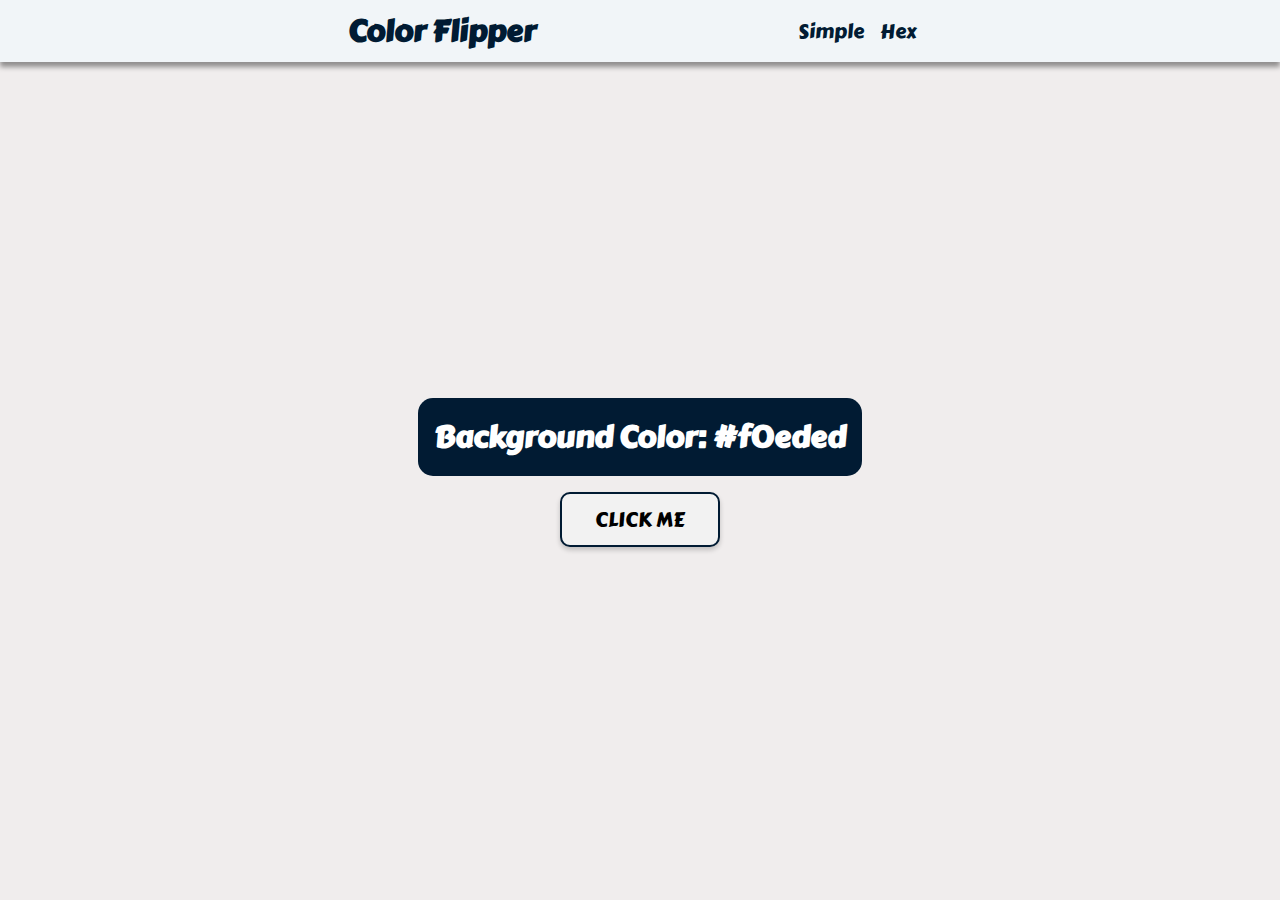
<file: color-flipper/index.html>
<!DOCTYPE html>
<html lang="en">
<head>
  <meta charset="UTF-8">
  <meta http-equiv="X-UA-Compatible" content="IE=edge">
  <meta name="viewport" content="width=device-width, initial-scale=1.0">
  <link rel="preconnect" href="https://fonts.gstatic.com">
  <link rel="stylesheet" href="style.css">
  <link href="https://fonts.googleapis.com/css2?family=Carter+One&display=swap" rel="stylesheet">
  <title>Color Flipper</title>
</head>
<body>
  <nav>
    <div class="nav">
      <h2 class="nav_title"><a href="index.html">Color Flipper</a></h2>
      <ul class="nav_link">
        <li class="nav_link-list"><a href="index.html" class="menu">Simple</a></li>
        <li class="nav_link-list"><a href="hex.html" class="menu">Hex</a></li>
      </ul>
    </div>
  </nav>

  <main class="main">
    <h2 class="main-heading">Background Color: <span class="color-text">#f0eded</span></h2>
    <button class="main-button">click me</button>
  </main>
</body>
</html>
</file>
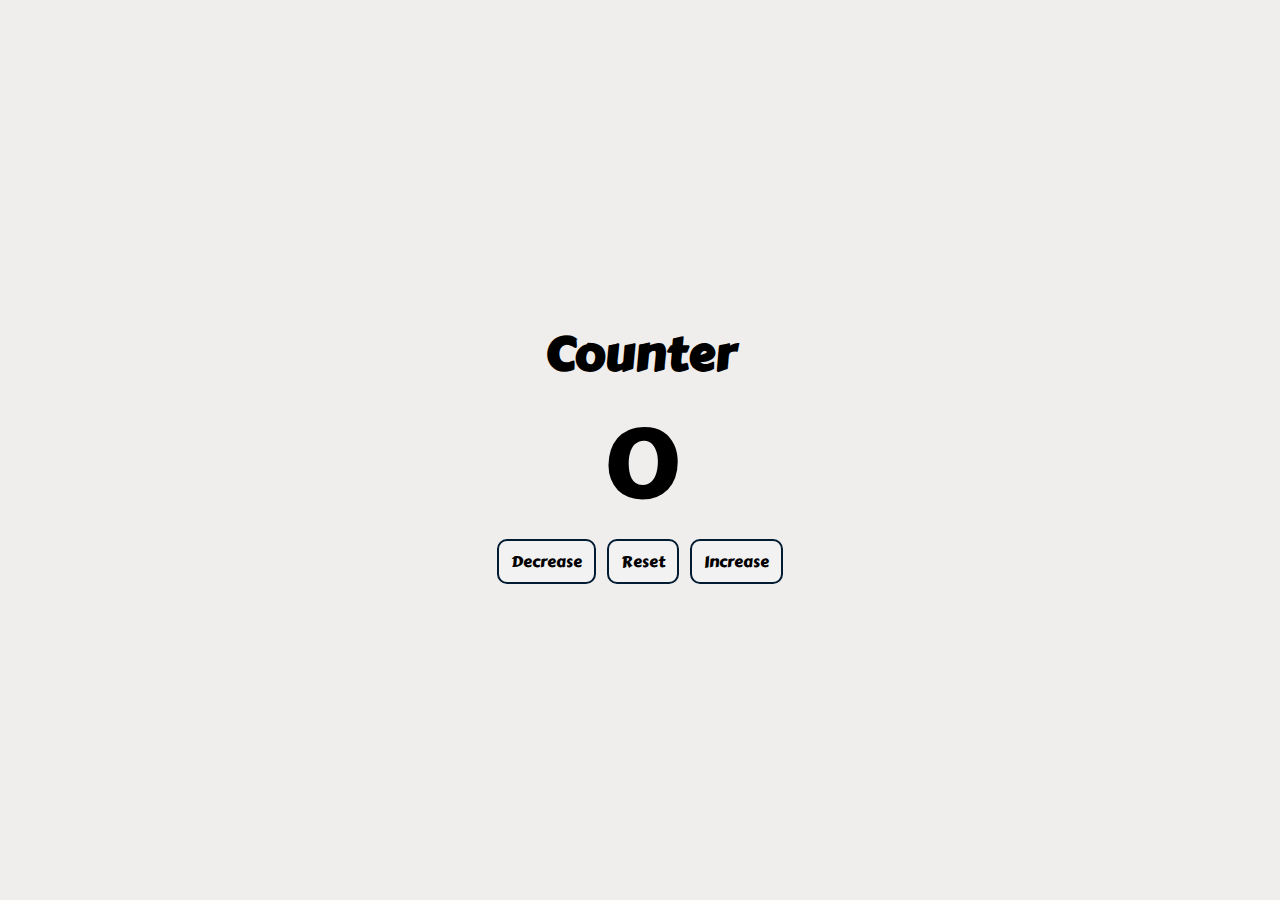
<file: counter/index.html>
<!DOCTYPE html>
<html lang="en">
<head>
  <meta charset="UTF-8">
  <meta http-equiv="X-UA-Compatible" content="IE=edge">
  <meta name="viewport" content="width=device-width, initial-scale=1.0">
  <link rel="preconnect" href="https://fonts.gstatic.com">
  <link rel="stylesheet" href="style.css">
  <link href="https://fonts.googleapis.com/css2?family=Carter+One&display=swap" rel="stylesheet">
  <title>Counter</title>
</head>
<body>
  <section class="wrapper">
    <h1 class="wrapper-heading">Counter</h1>
    <div class="wrapper-counter">0</div>
    <div class="wrapper-button">
      <button class="decrease">Decrease</button>
      <button class="reset">Reset</button>
      <button class="increase">Increase</button>
    </div>
  </section>
  <script src="index.js"></script>
</body>
</html>
</file>
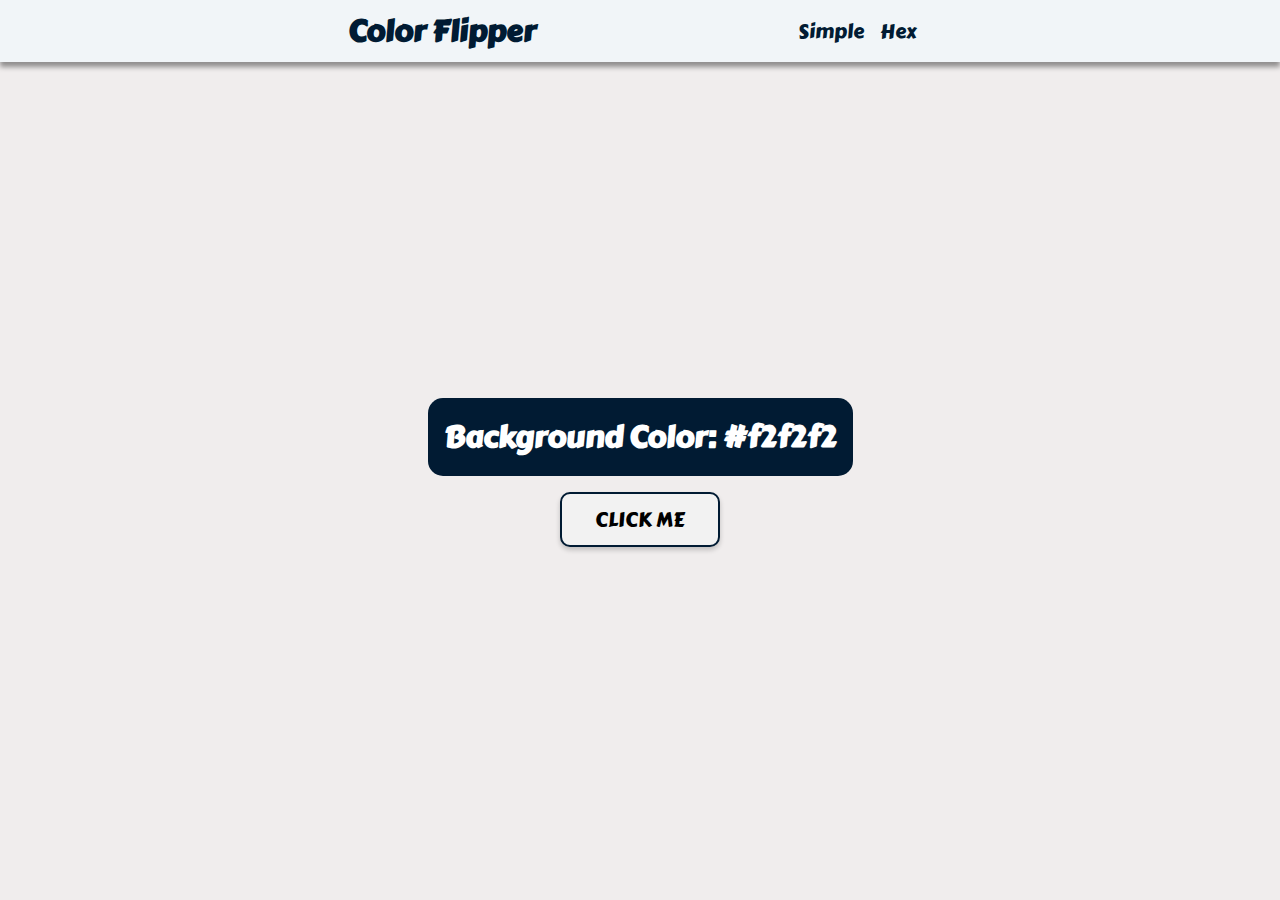
<file: color-flipper/hex.html>
<!DOCTYPE html>
<html lang="en">
<head>
  <meta charset="UTF-8">
  <meta http-equiv="X-UA-Compatible" content="IE=edge">
  <meta name="viewport" content="width=device-width, initial-scale=1.0">
  <link rel="preconnect" href="https://fonts.gstatic.com">
  <link rel="stylesheet" href="style.css">
  <link href="https://fonts.googleapis.com/css2?family=Carter+One&display=swap" rel="stylesheet">
  <title>Color Flipper</title>
</head>
<body>
  <nav>
    <div class="nav">
      <h2 class="nav_title"><a href="index.html">Color Flipper</a></h2>
      <ul class="nav_link">
        <li class="nav_link-list"><a href="index.html" class="menu">Simple</a></li>
        <li class="nav_link-list"><a href="hex.html" class="menu">Hex</a></li>
      </ul>
    </div>
  </nav>

  <main class="main">
    <h2 class="main-heading">Background Color: <span class="color-text">#f2f2f2</span></h2>
    <button class="main-button">click me</button>
  </main>
  <script src="hex.js"></script>
</body>
</html>
</file>
<file: color-flipper/style.css>
:root {
  box-sizing: border-box;
  font-size: 100%;
}

*, *::before, *::after {
  box-sizing: border-box;
  padding: 0;
  margin: 0;
  list-style: none;
  text-decoration: none;
}

body {
  width: 100%;
  height: 100vh;
  background-color: #f0eded;
  font-size: clamp(0.75rem, 0.4423rem + 1.5385vw, 1.25rem);
  font-family: 'Carter One', cursive;
}
nav {
  background-color: #f1f5f8;
  box-shadow: 0px 5px 5px 0px rgba(0,0,0,0.4);
}

.nav {
  display: flex;
  max-width: 600px;
  margin: 0 auto;
  padding: .5rem;
}

.nav_link {
  display: flex;
  align-items: center;
  margin-left: auto;
}

.nav_link-list {
  margin-right: 1rem;
}

a {
  color: #011b33;
}

.menu:hover {
  color: red;
}

.main {
  display: flex;
  flex-direction: column;
  align-items: center;
  justify-content: center;
  min-height: calc(100vh - 5rem);
  width: Min(100vw, calc(70% + 6.25rem));
  margin: 0 auto;
  text-align: center;
}

.main-heading {
  background-color: #011b33;
  color: #fff;
  padding: 1rem;
  margin-bottom: 1rem;
  border-radius: 15px;
}

.main-button {
  min-width: 10ch;
  min-height: 44px;
  padding: .5em .75em;
  background-color: #f2f2f2;
  border: 2px solid #011b33;
  border-radius: 10px;
  text-transform: uppercase;
  font-size: inherit;
  font-family: inherit;
  box-shadow: 0 3px 5px rgba(0, 0, 0, 0.2);
  cursor: pointer;
}

.main-button:hover {
  background-color: #011b33;
  color: #f2f2f2;
  transition: 220ms all ease-in-out;
}

.main-button:focus {
  outline-style: solid;
  outline-color: transparent;
  box-shadow: 0 0 0 4px #011b33;
}
</file>
<file: counter/style.css>
:root {
  box-sizing: border-box;
  font-size: 100%;
}

*, *::before, *::after {
  box-sizing: border-box;
  padding: 0;
  margin: 0;
  list-style: none;
}

body {
  width: 100%;
  height: 100vh;
  display: grid;
  place-items: center;
  background-color: #f0eded;
  font-family: 'Carter One', cursive;
}

.wrapper {
  text-align: center;
}

.wrapper-heading {
  font-size: clamp(2rem, 1.3846rem + 3.0769vw, 3rem);
}

.wrapper-counter {
  font-size: clamp(4.5rem, 3.5769rem + 4.6154vw, 6rem);
}

button {
  padding: .5rem .75rem;
  background-color: #f2f2f2;
  border: 2px solid #011b33;
  border-radius: 10px;
  font-size: 1rem;
  font-family: inherit;
  cursor: pointer;
  transition: 220ms all ease-in-out;
}

button:nth-child(2n) {
  margin: 0 .5rem;
}

button:hover {
  background-color: #011b33;
  color: #f2f2f2;
}

button:focus {
  outline-style: solid;
  outline-color: transparent;
  box-shadow: 0 0 0 4px #011b33;
}
</file>
